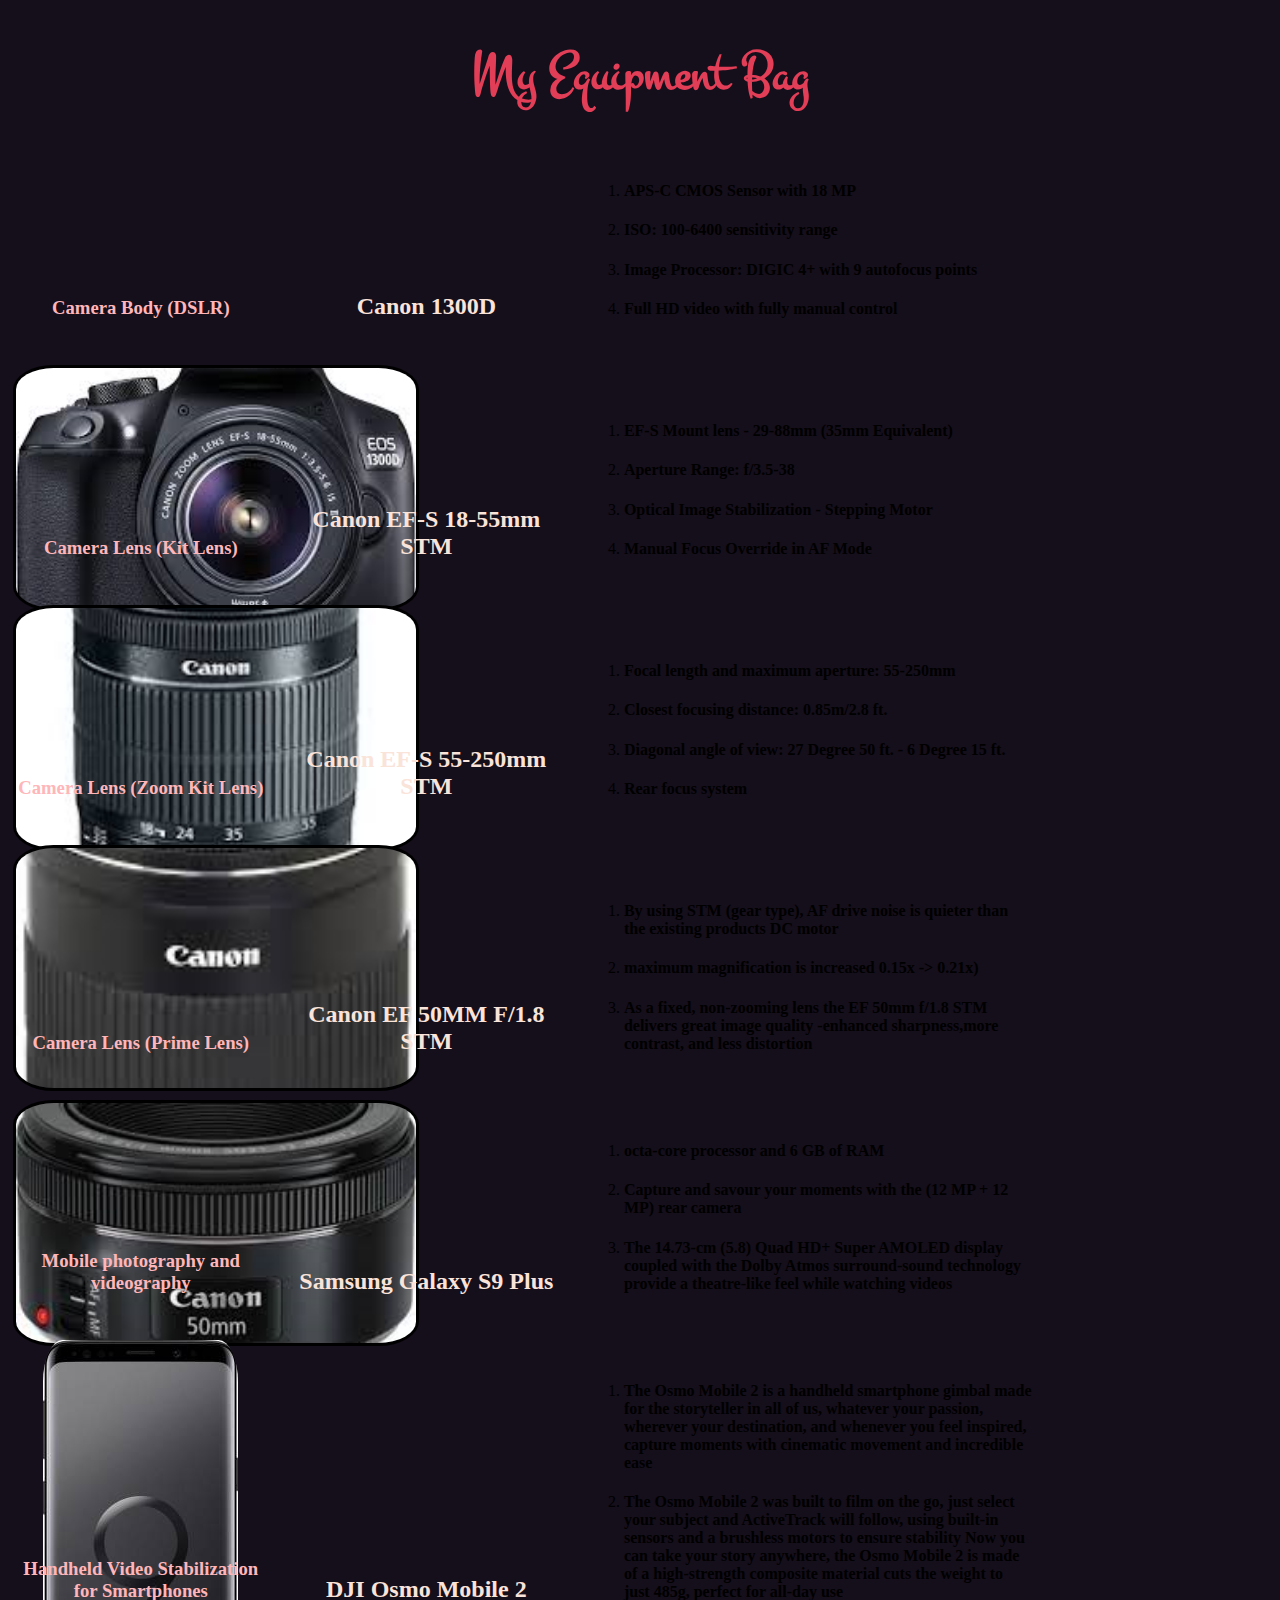
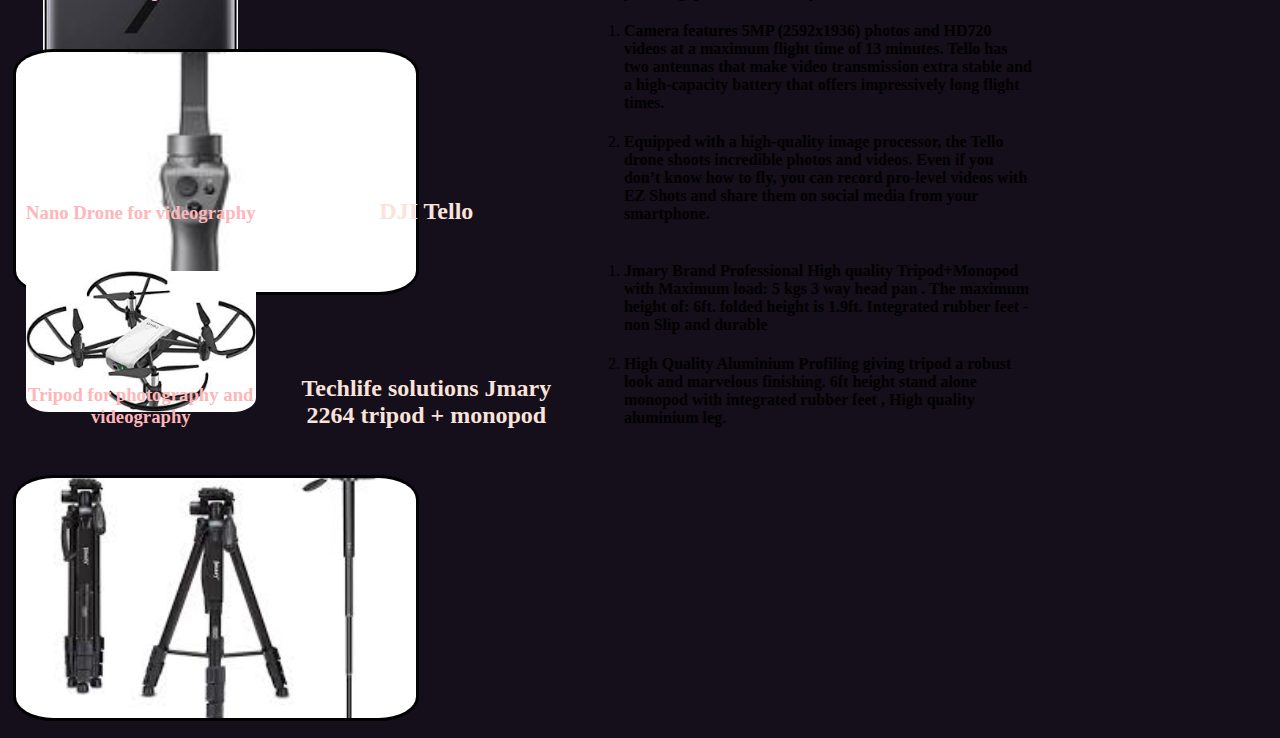
<file: backupEquip.html>
<!DOCTYPE html>
<html lang="en">

<head>
    <meta charset="UTF-8">
    <meta name="viewport" content="width=device-width, initial-scale=1.0">
    <title>My Equipments</title>
    <link rel="icon" href="favicon.ico">
    <link rel="stylesheet" href="css/styles3.css">
    <link
        href="https://fonts.googleapis.com/css2?family=Merriweather&family=Montez&family=Poppins&family=Sacramento&display=swap"
        rel="stylesheet">
</head>

<body>

    <h1 style="font-size: 350%;">
        <center> My Equipment Bag </center>
    </h1>

    <!-- Equipment - 1 -->
    <div class="box">

        <div class="box-text-small" style="display: inline-block;">
            <h3>
                Camera Body (DSLR)
            </h3>
        </div>

        <div class="box-text-small" style="display: inline-block;">
            <h2>
                Canon 1300D
            </h2>
        </div>

        <div class="box-text-large" style="display: inline-block;">
            <ol>
                <li>
                    <h4>APS-C CMOS Sensor with 18 MP</h4>
                </li>
                <li>
                    <h4>ISO: 100-6400 sensitivity range</h4>
                </li>
                <li>
                    <h4>Image Processor: DIGIC 4+ with 9 autofocus points</h4>
                </li>
                <li>
                    <h4>Full HD video with fully manual control</h4>
                </li>
            </ol>
        </div>

        <div class="box-image" style="display: inline-block;">
            <div class="bg-image">
                <img src="images/Canon1300D.jpeg" alt="Canon 1300D" class="image">
            </div>
        </div>

    </div>

    <!-- Equipment-2 -->
    <div class="box">

        <div class="box-text-small" style="display: inline-block;">
            <h3>
                Camera Lens (Kit Lens)
            </h3>
        </div>

        <div class="box-text-small" style="display: inline-block;">
            <h2>
                <center>
                    Canon EF-S 18-55mm STM
                </center>
            </h2>
        </div>

        <div class="box-text-large" style="display: inline-block;">
            <ol>
                <li>
                    <h4>EF-S Mount lens - 29-88mm (35mm Equivalent)</h4>
                </li>
                <li>
                    <h4>Aperture Range: f/3.5-38</h4>
                </li>
                <li>
                    <h4>Optical Image Stabilization - Stepping Motor</h4>
                </li>
                <li>
                    <h4>Manual Focus Override in AF Mode</h4>
                </li>
            </ol>
        </div>

        <div class="box-image" style="display: inline-block;">
            <div class="bg-image">
                <img src="images/18-55-Lens.jpeg" alt="Canon 1300D" class="image">
            </div>
        </div>

    </div>

    <!-- Equipment-3 -->
    <div class="box">

        <div class="box-text-small" style="display: inline-block;">
            <h3>
                Camera Lens (Zoom Kit Lens)
            </h3>
        </div>

        <div class="box-text-small" style="display: inline-block;">
            <h2>
                <center>
                    Canon EF-S 55-250mm STM
                </center>
            </h2>
        </div>

        <div class="box-text-large" style="display: inline-block;">
            <ol>
                <li>
                    <h4>Focal length and maximum aperture: 55-250mm</h4>
                </li>
                <li>
                    <h4>Closest focusing distance: 0.85m/2.8 ft.</h4>
                </li>
                <li>
                    <h4>Diagonal angle of view: 27 Degree 50 ft. - 6 Degree 15 ft.</h4>
                </li>
                <li>
                    <h4>Rear focus system</h4>
                </li>
            </ol>
        </div>

        <div class="box-image" style="display: inline-block;">
            <div class="bg-image">
                <img src="images/55-250-Lens.jpeg" alt="Canon 1300D" class="image">
            </div>
        </div>

    </div>

    <!-- Equipment-4 -->
    <div class="box">

        <div class="box-text-small" style="display: inline-block;">
            <h3>
                Camera Lens (Prime Lens)
            </h3>
        </div>

        <div class="box-text-small" style="display: inline-block;">
            <h2>
                <center>
                    Canon EF 50MM F/1.8 STM
                </center>
            </h2>
        </div>

        <div class="box-text-large" style="display: inline-block;">
            <ol>
                <li>
                    <h4>By using STM (gear type), AF drive noise is quieter than the existing products DC motor</h4>
                </li>
                <li>
                    <h4>maximum magnification is increased 0.15x -> 0.21x)</h4>
                </li>
                <li>
                    <h4>As a fixed, non-zooming lens the EF 50mm f/1.8 STM delivers great image quality -enhanced
                        sharpness,more contrast, and less distortion </h4>
                </li>
            </ol>
        </div>

        <div class="box-image" style="display: inline-block;">
            <div class="bg-image">
                <img src="images/50-Lens.jpeg" alt="Canon 1300D" class="image">
            </div>
        </div>

    </div>

    <!-- Equipment-5 -->
    <div class="box">

        <div class="box-text-small" style="display: inline-block;">
            <h3>
                <center>
                    Mobile photography and videography
                </center>
            </h3>
        </div>

        <div class="box-text-small" style="display: inline-block;">
            <h2>
                <center>
                    Samsung Galaxy S9 Plus
                </center>
            </h2>
        </div>

        <div class="box-text-large" style="display: inline-block;">
            <ol>
                <li>
                    <h4>octa-core processor and 6 GB of RAM</h4>
                </li>
                <li>
                    <h4>Capture and savour your moments with the (12 MP + 12 MP)
                        rear camera</h4>
                </li>
                <li>
                    <h4>The 14.73-cm
                        (5.8) Quad HD+ Super AMOLED display coupled with the Dolby Atmos surround-sound technology
                        provide a
                        theatre-like feel while watching videos</h4>
                </li>
            </ol>
        </div>

        <div class="box-image" style="display: inline-block;">
            <div id="image2">
                <img src="images/samsung-galaxy-s9-plus.jpeg" alt="Canon 1300D" style="border-radius: 10%;">
            </div>
        </div>

    </div>

    <!-- Equipment-6 -->
    <div class="box">

        <div class="box-text-small" style="display: inline-block;">
            <h3>
                <center>
                    Handheld Video Stabilization for Smartphones
                </center>
            </h3>
        </div>

        <div class="box-text-small" style="display: inline-block;">
            <h2>
                <center>
                    DJI Osmo Mobile 2
                </center>
            </h2>
        </div>

        <div class="box-text-large" style="display: inline-block;">
            <ol>
                <li>
                    <h4>The Osmo Mobile 2 is a handheld smartphone gimbal made for the storyteller in all of us,
                        whatever
                        your passion, wherever your destination, and whenever you feel inspired, capture moments with
                        cinematic movement and incredible ease</h4>
                </li>
                <li>
                    <h4>The Osmo Mobile 2 was built to film on the go, just select your subject and ActiveTrack will
                        follow,
                        using built-in sensors and a brushless motors to ensure stability
                        Now you can take your story anywhere, the Osmo Mobile 2 is made of a high-strength composite
                        material cuts the weight to just 485g, perfect for all-day use</h4>
                </li>
            </ol>
        </div>

        <div class="box-image" style="display: inline-block;">
            <div class="bg-image">
                <img src="images/Osmo.jpg" alt="Canon 1300D" class="image">
            </div>
        </div>

    </div>

    <!-- Equipment-7 -->
    <div class="box">

        <div class="box-text-small" style="display: inline-block;">
            <h3>
                <center>
                    Nano Drone for videography
                </center>
            </h3>
        </div>

        <div class="box-text-small" style="display: inline-block;">
            <h2>
                <center>
                    DJI Tello
                </center>
            </h2>
        </div>

        <div class="box-text-large" style="display: inline-block;">
            <ol>
                <li>
                    <h4> Camera features 5MP (2592x1936) photos and HD720 videos at a maximum flight time of 13 minutes.
                        Tello has two antennas that make video transmission extra stable and a high-capacity battery
                        that offers impressively long flight times.</h4>
                </li>
                <li>
                    <h4>Equipped with a high-quality image processor, the Tello drone shoots incredible photos and
                        videos.
                        Even if you don’t know how to fly, you can record pro-level videos with EZ Shots and share them
                        on
                        social media from your smartphone.</h4>
                </li>
            </ol>
        </div>

        <div class="box-image" style="display: inline-block;">
            <div class="bg-image">
                <img src="images/tello.jpeg" alt="Canon 1300D" id="image1">
            </div>
        </div>

    </div>

    <!-- Equipment - 8 -->
    <div class="box">

        <div class="box-text-small" style="display: inline-block;">
            <h3>
                <center>
                    Tripod for photography and videography
                </center>
            </h3>
        </div>

        <div class="box-text-small" style="display: inline-block;">
            <h2>
                <center>
                    Techlife solutions Jmary 2264 tripod + monopod
                </center>
            </h2>
        </div>

        <div class="box-text-large" style="display: inline-block;">
            <ol>
                <li>
                    <h4>Jmary Brand Professional High quality Tripod+Monopod with Maximum load: 5 kgs
                        3 way head pan . The maximum height of: 6ft. folded height is 1.9ft. Integrated rubber feet -
                        non
                        Slip and durable</h4>
                </li>
                <li>
                    <h4>High Quality Aluminium Profiling giving tripod a robust look and marvelous finishing.
                        6ft height stand alone monopod with integrated rubber feet , High quality aluminium leg.</h4>
                </li>
            </ol>
        </div>

        <div class="box-image" style="display: inline-block;">
            <div class="bg-image">
                <img src="images/tripod.png" alt="Canon 1300D" class="image">
            </div>
        </div>

    </div>

</body>

</html>
</file>
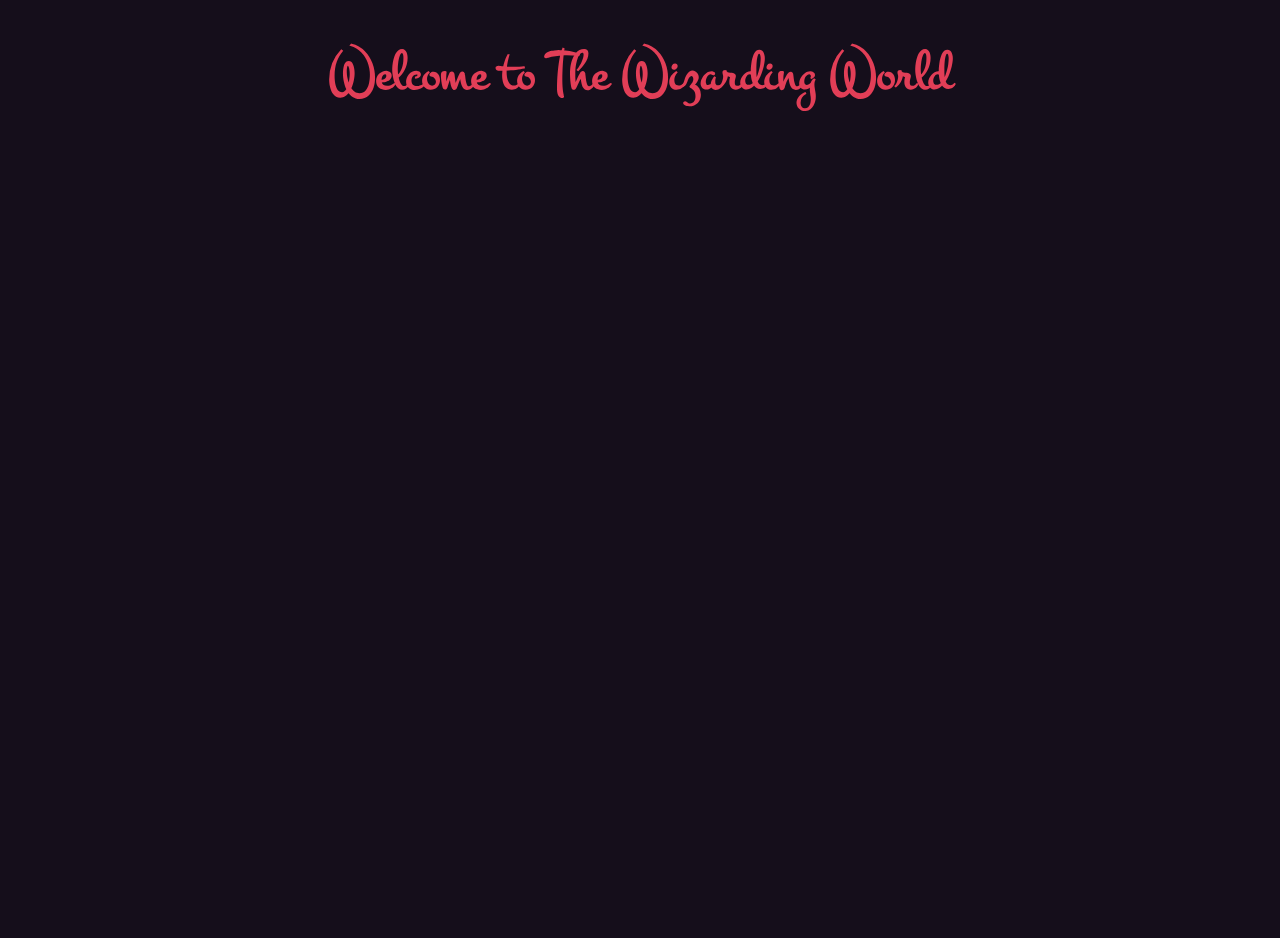
<file: knowMore.html>
<!DOCTYPE html>
<html lang="en">

<head>
    <meta charset="UTF-8">
    <meta name="viewport" content="width=device-width, initial-scale=1.0">
    <title>Not For Muggles</title>
    <link rel="icon" href="favicon.ico">
    <link rel="stylesheet" href="css/styles3.css">
    <link
        href="https://fonts.googleapis.com/css2?family=Merriweather&family=Montez&family=Poppins&family=Sacramento&display=swap"
        rel="stylesheet">
</head>

<body>

    <h1 style="font-size: 350%;">
        <center> Welcome to The Wizarding World </center>
    </h1>

    <div class="avatar"></div>
</body>

</html>
</file>
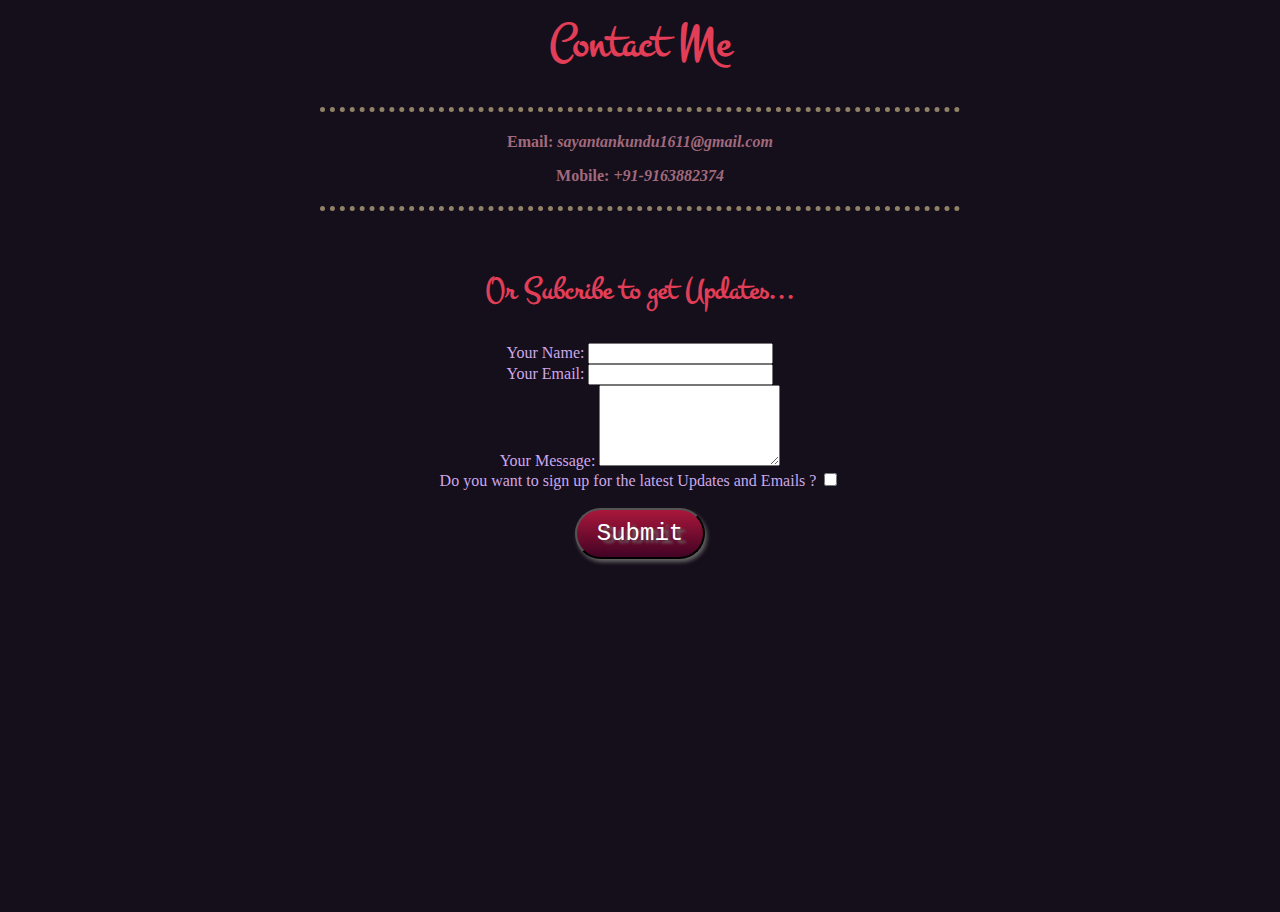
<file: myCtcts.html>
<!DOCTYPE html>
<html lang="en">

<head>
    <meta charset="UTF-8">
    <meta name="viewport" content="width=device-width, initial-scale=1.0">
    <title>My Contacts</title>
    <link rel="stylesheet" href="css/styles.css">
    <link rel="icon" href="favicon.ico">
    <link
        href="https://fonts.googleapis.com/css2?family=Merriweather&family=Montez&family=Poppins&family=Sacramento&display=swap"
        rel="stylesheet">
</head>

<body>
    <h1 style="font-family: 'Montez', cursive; font-size: 300%;">
        <center>Contact Me</center>
    </h1>
    <hr>

    <h4>
        <center>
            <p>
                <strong>Email:</strong> <em>sayantankundu1611@gmail.com</em>
            </p>
            <p>
                <strong>Mobile:</strong> <em>+91-9163882374</em>
            </p>
        </center>
    </h4>
    <hr><br>

    <h3 style="font-family: 'Montez', cursive; font-size: 200%;">
        <center>Or Subcribe to get Updates...</center>
    </h3>

    <center>
        <form action="mailto:sayantankundu93@gmail.com" method="POST" enctype="text/plain">
            <label for="">Your Name:</label>
            <input type="text" name="yourName">
            <br>
            <label for="">Your Email:</label>
            <input type="email" name="yourEmail">
            <br>
            <label for="">Your Message:</label>
            <textarea name="yourMsg" id="" cols="20" rows="5"></textarea>
            <br>
            <label for="">Do you want to sign up for the latest Updates and Emails ?</label>
            <input type="checkbox" name="yourSelection">
            <br>
            <br>
            <input type="submit" class="btn">
        </form>
    </center>
</body>

</html>
</file>
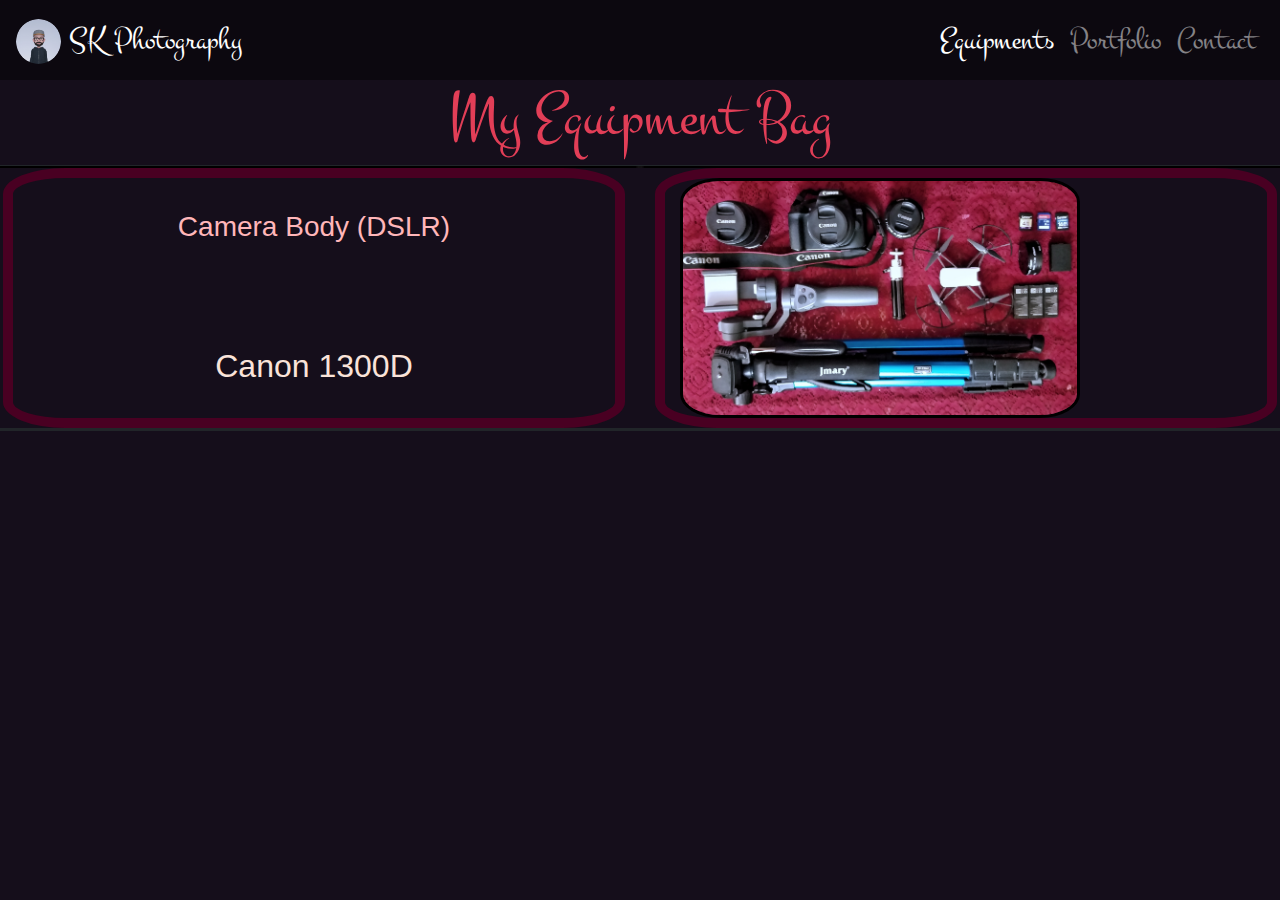
<file: myEquip.html>
<!doctype html>
<html lang="en">

<head>
    <!-- Required meta tags -->
    <meta charset="utf-8">
    <meta name="viewport" content="width=device-width, initial-scale=1, shrink-to-fit=no">

    <link rel="icon" href="favicon.ico">

    <!-- Bootstrap CSS -->
    <link rel="stylesheet" href="https://stackpath.bootstrapcdn.com/bootstrap/4.5.2/css/bootstrap.min.css"
        integrity="sha384-JcKb8q3iqJ61gNV9KGb8thSsNjpSL0n8PARn9HuZOnIxN0hoP+VmmDGMN5t9UJ0Z" crossorigin="anonymous">

    <link rel="stylesheet" href="css/styles3.css">
    <link
        href="https://fonts.googleapis.com/css2?family=Merriweather&family=Montez&family=Poppins&family=Sacramento&display=swap"
        rel="stylesheet">
    <title>Equipments</title>
</head>

<body">

    <nav class="navbar navbar-expand-lg navbar-dark navText">
        <a class="navbar-brand" href="#" style="font-size: 100%;">
            <img src="css/homeImgs/MyAR.png" class="d-inline-block align-center avatar" alt="" loading="lazy">
            SK Photography
        </a>

        <button class="navbar-toggler" type="button" data-toggle="collapse" data-target="#navbarToggler"
            aria-controls="navbarToggler" aria-expanded="false" aria-label="Toggle navigation">
            <span class="navbar-toggler-icon"></span>
        </button>

        <div class="collapse navbar-collapse" id="navbarToggler">
            <ul class="navbar-nav ml-auto">
                <li class="nav-item">
                    <a class="nav-link active" href="myEquip.html"> Equipments </a>
                </li>
                <li class="nav-item">
                    <a class="nav-link" href="myShots.html"> Portfolio </a>
                </li>
                <li class="nav-item">
                    <a class="nav-link" href="myCtcts.html"> Contact </a>
                </li>
            </ul>
        </div>

    </nav>

    <div class="container-fluid">
        <div style="text-align: center;">
            <h1>
                My Equipment Bag
            </h1>
        </div>
    </div>

    <div class="row" style="border: solid;">

        <div class="col-md-6">

            <div class="container-fluid content-box">
                <div class="box">
                    <div class="text">
                        <h3>
                            Camera Body (DSLR)
                        </h3>
                        <br>
                        <h2>
                            Canon 1300D
                        </h2>
                    </div>
                    <div class="overlay">
                        <div class="text">
                            <ol>
                                <li>
                                    <h4>APS-C CMOS Sensor with 18 MP</h4>
                                </li>
                                <li>
                                    <h4>ISO: 100-6400 sensitivity range</h4>
                                </li>
                                <li>
                                    <h4>Image Processor: DIGIC 4+ with 9 autofocus points</h4>
                                </li>
                                <li>
                                    <h4>Full HD video with fully manual control</h4>
                                </li>
                            </ol>
                        </div>
                    </div>
                </div>
            </div>

        </div>

        <div class="col-md-6">
            <div class="container-fluid content-box">
                <div class="box">
                    <img src="css/equips.jpeg" alt="Avatar" class="image">
                    <div class="overlay">
                        <div class="text">
                            <h2>
                                My Equipment Bag
                            </h2>
                        </div>
                    </div>
                </div>
            </div>
        </div>

    </div>


    <!-- Optional JavaScript -->
    <!-- jQuery first, then Popper.js, then Bootstrap JS -->
    <script src="https://code.jquery.com/jquery-3.5.1.slim.min.js"
        integrity="sha384-DfXdz2htPH0lsSSs5nCTpuj/zy4C+OGpamoFVy38MVBnE+IbbVYUew+OrCXaRkfj" crossorigin="anonymous">
    </script>
    <script src="https://cdn.jsdelivr.net/npm/popper.js@1.16.1/dist/umd/popper.min.js"
        integrity="sha384-9/reFTGAW83EW2RDu2S0VKaIzap3H66lZH81PoYlFhbGU+6BZp6G7niu735Sk7lN" crossorigin="anonymous">
    </script>
    <script src="https://stackpath.bootstrapcdn.com/bootstrap/4.5.2/js/bootstrap.min.js"
        integrity="sha384-B4gt1jrGC7Jh4AgTPSdUtOBvfO8shuf57BaghqFfPlYxofvL8/KUEfYiJOMMV+rV" crossorigin="anonymous">
    </script>
    </body>

</html>
</file>
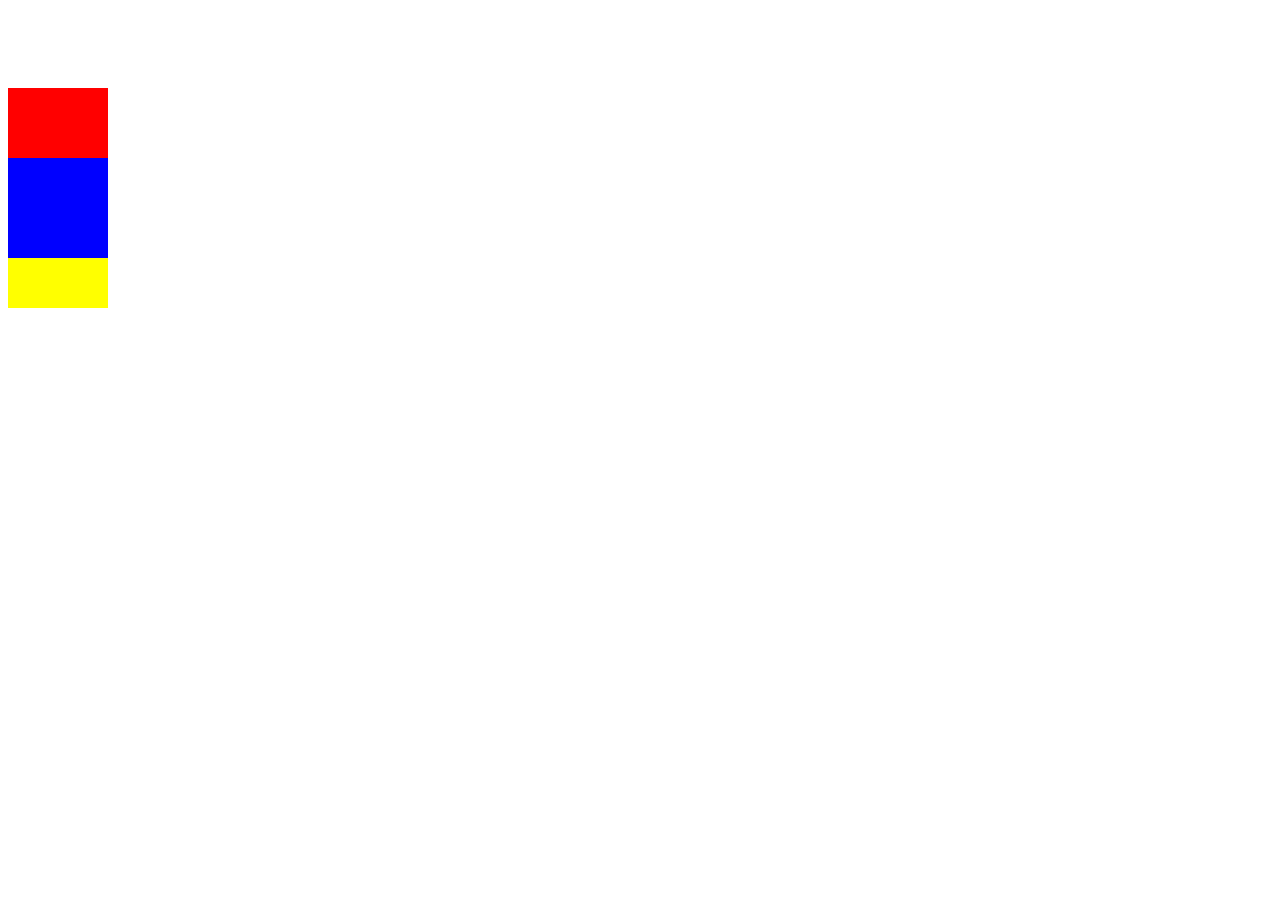
<file: prac1.html>
<!DOCTYPE html>
<html lang="en">

<head>
    <meta charset="UTF-8">
    <meta name="viewport" content="width=device-width, initial-scale=1.0">
    <title>SK Photography</title>
    <link rel="icon" href="favicon.ico">
    <!-- <link rel="stylesheet" href="css/styles.css"> -->

    <style>
        .red {
            height: 100px;
            width: 100px;
            background-color: red;
            position: relative;
            top: 80px;
        }

        .red:hover {
            height: 100px;
            width: 100px;
            background-color: green;
            position: relative;
            top: 30px;
        }

        .blue {
            height: 100px;
            width: 100px;
            background-color: blue;
            position: relative;
            top: 50px;
        }

        .blue:hover {
            height: 100px;
            width: 100px;
            background-color: black;
            position: relative;
            left: 70px;
        }

        .yellow {
            height: 100px;
            width: 100px;
            background-color: yellow;
        }

        .yellow:hover {
            height: 100px;
            width: 100px;
            background-color: pink;
            position: relative;
            top: 70px;
        }
    </style>
</head>

<body>
    <div class="red"></div>
    <div class="blue"></div>
    <div class="yellow"></div>
</body>


</html>
</file>
<file: css/styles3.css>
body,
html {
    background-color: #150e1b;
    height: 100%;
    margin: 0;
}

h1 {
    color: #e23e57;
    font-size: 4rem;
    font-family: 'Montez', cursive;
}

h2 {
    color: #fae3d9;
}

h3 {
    color: #ffb6b9;
}

h4,
ol,
li {
    color: black;
}



/*********************************************************************** ************************************************/



.bg-image {
    height: 80%;
    width: 100%;
    background-position: center;
    background-repeat: no-repeat;
    background-size: cover;
}

.avatar {
    height: 5%;
    width: 5%;
    border-radius: 50%;
    background-position: center;
    background-size: cover;
}

.box {
    height: 15rem;
    margin: auto;
    align-content: center;
}

.image {
    width: 25rem;
    height: 15rem;
    object-fit: cover;
    border-radius: 5%;
    border: solid 0.2rem;
    border-color: #000000;
}

.overlay {
    position: absolute;
    bottom: 100%;
    left: 0;
    right: 0;
    background-color: #a89199;
    overflow: hidden;
    width: 100%;
    height: 0;
    transition: .6s ease;
    cursor: pointer;
    border-radius: 10%;
    border: solid 0.1rem;
    border-color: #000000;
}

.box:hover .overlay {
    bottom: 0;
    height: 100%;
}

.text {
    height: 100%;
    width: 100%;
    margin-top: 1rem;
    padding: 1rem;
    font-size: 4rem;
    text-align: center;
}

.navText {
    background-color: #0000006a;
    font-size: 200%;
    font-family: 'Montez', cursive;
    opacity: 1;
}

.content-box {
    border: solid 10px;
    border-color: #490022;
    border-radius: 10%;
}



/*********************************************************************** ************************************************/



/* 
.box {
    height: fit-content;
    display: block;
    text-align-last: center;
    display: flex;
    align-items: center;
    border: solid 10px;
    border-color: #490022;
    border-radius: 10%;
    margin: 2%;
} */

.box-text-small {
    width: 20%;
    padding: 0.5%;
    margin: 0.5%;
    text-align-last: center;
}

.box-text-large {
    width: 35%;
    padding: 0.5%;
    margin: 0.5%;
    text-align-last: left;
}

.box-image {
    width: 20%;
    padding: 0.5%;
    margin: 0.5%;
    text-align-last: center;
}

.bg-image {
    height: 100%;
    width: 100%;
    border-radius: 50%;
    /* Center and scale the image nicely */
    background-position: center;
    background-repeat: no-repeat;
    background-size: cover;
}

.image {
    border-radius: 10%;
}

#image1 {
    border-radius: 10%;
    height: 110%;
    width: 90%;
    /* Center and scale the image nicely */
    background-position: center;
    background-repeat: no-repeat;
    background-size: cover;
}

#image2 {
    height: 10%;
    width: 100%;
    border-radius: 50%;
    /* Center and scale the image nicely */
    background-position: center;
    background-repeat: no-repeat;
    background-size: cover;
}
</file>
<file: css/styles.css>
/******************************************* TAG SELECTORS **********************************************************/

body {
    background-color: #150e1b;
}

h1,
h2,
h3,
h4 {
    color: #e23e57;
}

p {
    color: #a06a7c;
}

hr {
    border-color: rgb(144, 130, 103);
    border-style: none;
    border-top-style: dotted;
    border-width: 5px;
    width: 50%;
}

label {
    color: #cca8e9;
}

thead {
    color: #cca8e9;
}

tbody {
    color: #a06a7c;
}

table {
    border-color: #55062b;
    border-style: none;
    border-width: 5px;
    width: 100%;
}

body,
html {
    height: 100%;
    margin: 0;
    margin-top: -0.8%;
}

/******************************************* CLASS SELECTORS **********************************************************/

.top {
    /* The image used */
    background-image: url("/images/hillLandscape.jpg");
    background-color: white;

    /* Full height */
    height: 100%;

    /* Center and scale the image nicely */
    background-position: center;
    background-repeat: no-repeat;
    background-size: cover;
}

.btn {
    background: #aa173c;
    background-image: -webkit-linear-gradient(top, #aa173c, #420324);
    background-image: -moz-linear-gradient(top, #aa173c, #420324);
    background-image: -ms-linear-gradient(top, #aa173c, #420324);
    background-image: -o-linear-gradient(top, #aa173c, #420324);
    background-image: linear-gradient(to bottom, #aa173c, #420324);
    -webkit-border-radius: 28;
    -moz-border-radius: 28;
    border-radius: 28px;
    text-shadow: 5px 3px 3px #666666;
    -webkit-box-shadow: 2px 3px 4px #666666;
    -moz-box-shadow: 2px 3px 4px #666666;
    box-shadow: 2px 3px 4px #666666;
    font-family: Courier New;
    color: #ffffff;
    font-size: 24px;
    padding: 10px 20px 10px 20px;
    text-decoration: none;
  }
  
  .btn:hover {
    background: #35272d;
    background-image: -webkit-linear-gradient(top, #35272d, #1f1f1f);
    background-image: -moz-linear-gradient(top, #35272d, #1f1f1f);
    background-image: -ms-linear-gradient(top, #35272d, #1f1f1f);
    background-image: -o-linear-gradient(top, #35272d, #1f1f1f);
    background-image: linear-gradient(to bottom, #35272d, #1f1f1f);
    text-decoration: none;
  }
</file>
